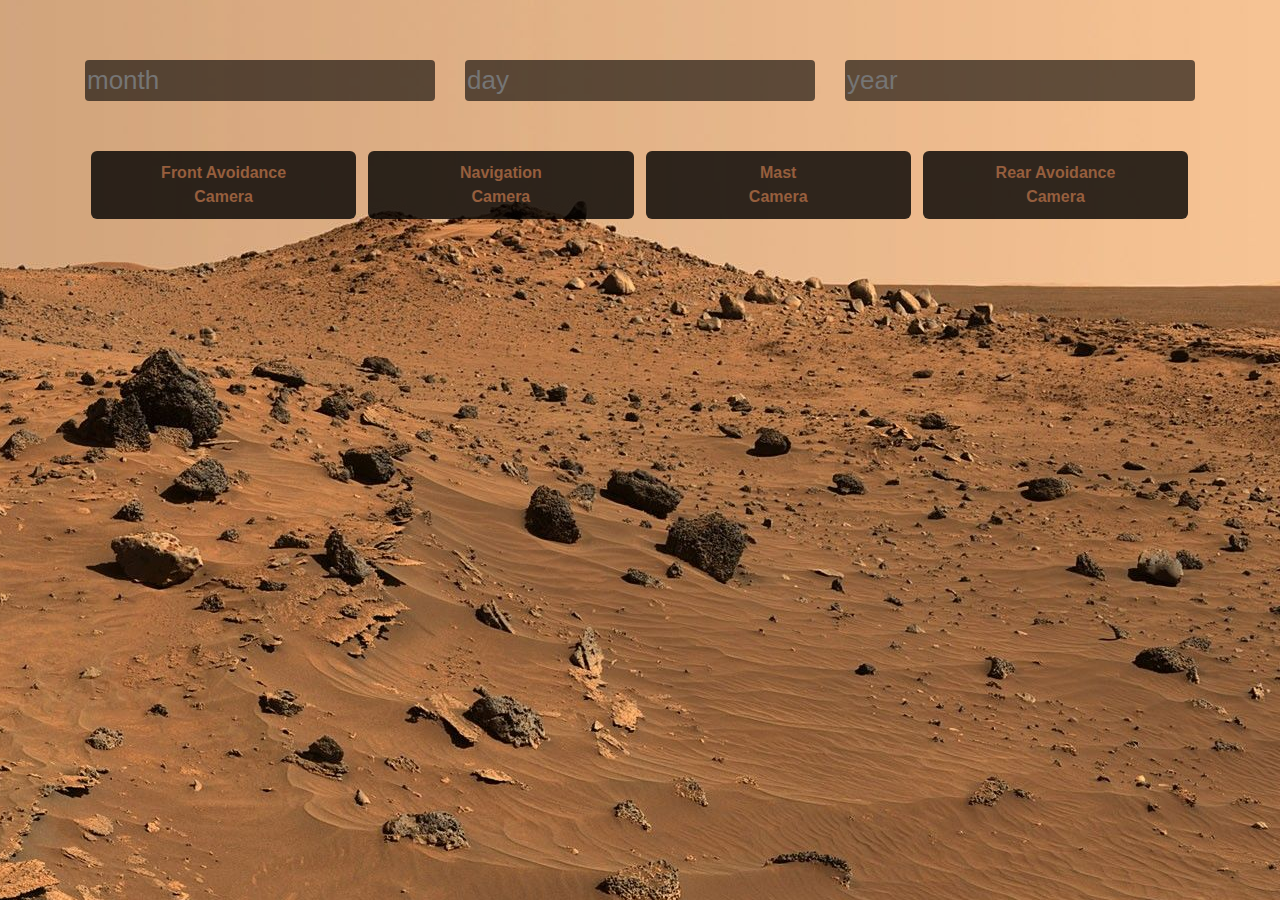
<file: index.html>
<!DOCTYPE html>
<html lang="en">
  <head>
    <link
      rel="stylesheet"
      href="https://stackpath.bootstrapcdn.com/bootstrap/4.3.1/css/bootstrap.min.css"
      integrity="sha384-ggOyR0iXCbMQv3Xipma34MD+dH/1fQ784/j6cY/iJTQUOhcWr7x9JvoRxT2MZw1T"
      crossorigin="anonymous"
    />
    <script
      src="https://stackpath.bootstrapcdn.com/bootstrap/4.3.1/js/bootstrap.min.js"
      integrity="sha384-JjSmVgyd0p3pXB1rRibZUAYoIIy6OrQ6VrjIEaFf/nJGzIxFDsf4x0xIM+B07jRM"
      crossorigin="anonymous"
    ></script>
    <link rel="stylesheet" href="css/style.css" />
    <meta charset="UTF-8" />
    <meta name="viewport" content="width=device-width, initial-scale=1.0" />
    <meta http-equiv="X-UA-Compatible" content="ie=edge" />
    <title>Nasa API</title>
  </head>
  <body>
    <div id="mainBody">
      <div class="container">
        <div class="row">
          <div class="col-4"><input id="month" type="number" placeholder="month"/></div>
          <div class="col-4">
              <input id="day" type="number" placeholder="day"/>
          </div>
          <div class="col-4"><input id="year" type="number" placeholder="year"/></div>
        </div>
      </div>
      </div>
      <div class="container">
        <div class="row">
            <div class="col-12" id="button-container">
              <button class="cameraBtn" id="FHAZ">Front Avoidance<br> Camera</button>
              <button class="cameraBtn" id="NAVCAM">Navigation<br> Camera</button>
              <button class="cameraBtn" id="MAST">Mast<br> Camera</button>
              <button class="cameraBtn" id="RHAZ">Rear Avoidance<br> Camera</button>
            </div>
        </div>
      </div>
      <div class="container">
          <div class="row">
              <div class="photoDump"></div>
          </div>
      </div>
    </div>

    <script
      src="https://code.jquery.com/jquery-3.4.1.js"
      integrity="sha256-WpOohJOqMqqyKL9FccASB9O0KwACQJpFTUBLTYOVvVU="
      crossorigin="anonymous"
    ></script>
    <script src="scripts/script.js"></script>
  </body>
</html>
</file>
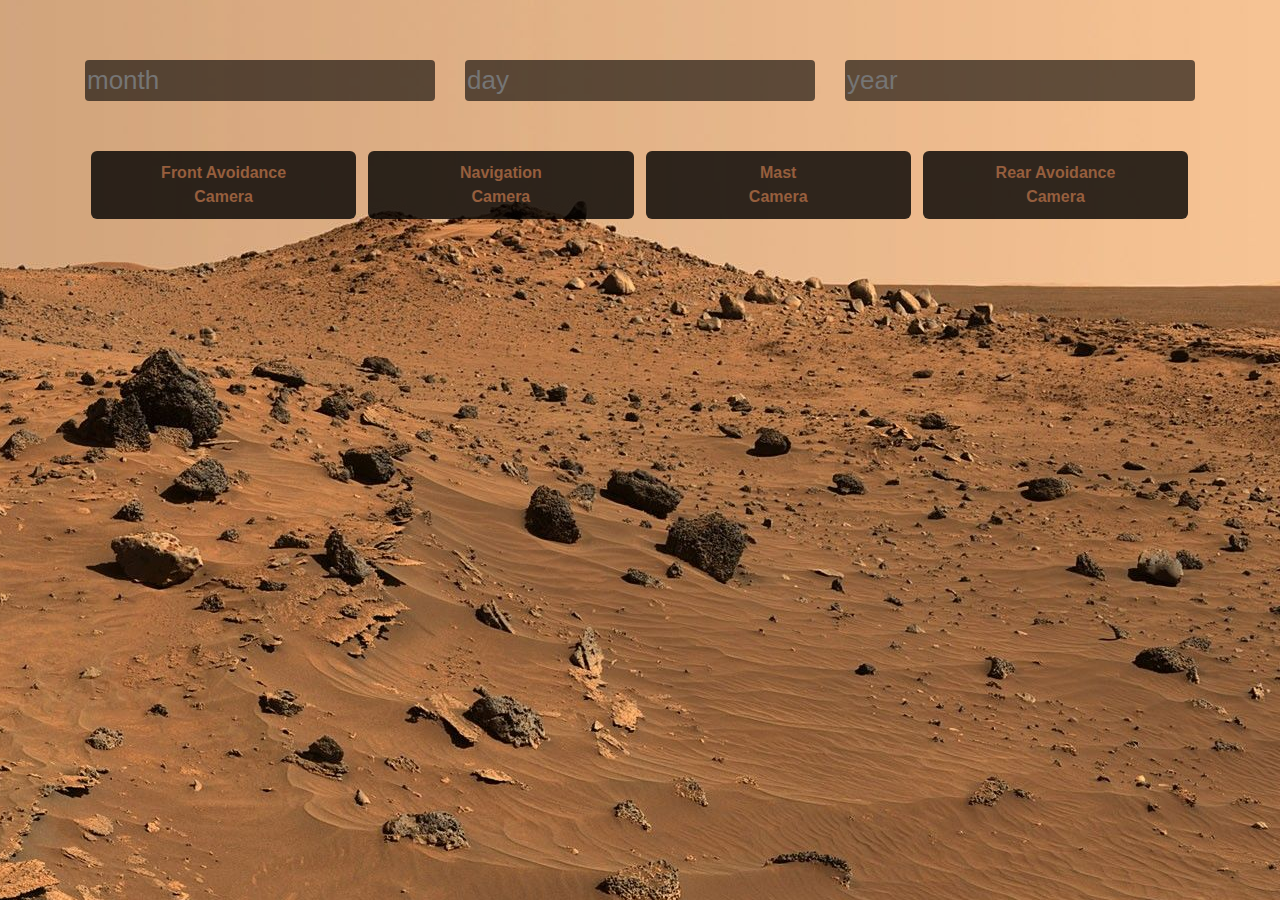
<file: html/index.html>
<!DOCTYPE html>
<html lang="en">
  <head>
    <link
      rel="stylesheet"
      href="https://stackpath.bootstrapcdn.com/bootstrap/4.3.1/css/bootstrap.min.css"
      integrity="sha384-ggOyR0iXCbMQv3Xipma34MD+dH/1fQ784/j6cY/iJTQUOhcWr7x9JvoRxT2MZw1T"
      crossorigin="anonymous"
    />
    <script
      src="https://stackpath.bootstrapcdn.com/bootstrap/4.3.1/js/bootstrap.min.js"
      integrity="sha384-JjSmVgyd0p3pXB1rRibZUAYoIIy6OrQ6VrjIEaFf/nJGzIxFDsf4x0xIM+B07jRM"
      crossorigin="anonymous"
    ></script>
    <link rel="stylesheet" href="../css/style.css" />
    <meta charset="UTF-8" />
    <meta name="viewport" content="width=device-width, initial-scale=1.0" />
    <meta http-equiv="X-UA-Compatible" content="ie=edge" />
    <title>Nasa API</title>
  </head>
  <body>
    <div id="mainBody">
      <div class="container">
        <div class="row">
          <div class="col-4"><input id="month" type="number" placeholder="month"/></div>
          <div class="col-4">
              <input id="day" type="number" placeholder="day"/>
          </div>
          <div class="col-4"><input id="year" type="number" placeholder="year"/></div>
        </div>
      </div>
      </div>
      <div class="container">
        <div class="row">
            <div class="col-12" id="button-container">
              <button class="cameraBtn" id="FHAZ">Front Avoidance<br> Camera</button>
              <button class="cameraBtn" id="NAVCAM">Navigation<br> Camera</button>
              <button class="cameraBtn" id="MAST">Mast<br> Camera</button>
              <button class="cameraBtn" id="RHAZ">Rear Avoidance<br> Camera</button>
            </div>
        </div>
      </div>
      <div class="container">
          <div class="row">
              <div class="photoDump"></div>
          </div>
      </div>
    </div>

    <script
      src="https://code.jquery.com/jquery-3.4.1.js"
      integrity="sha256-WpOohJOqMqqyKL9FccASB9O0KwACQJpFTUBLTYOVvVU="
      crossorigin="anonymous"
    ></script>
    <script src="../scripts/script.js"></script>
  </body>
</html>
</file>
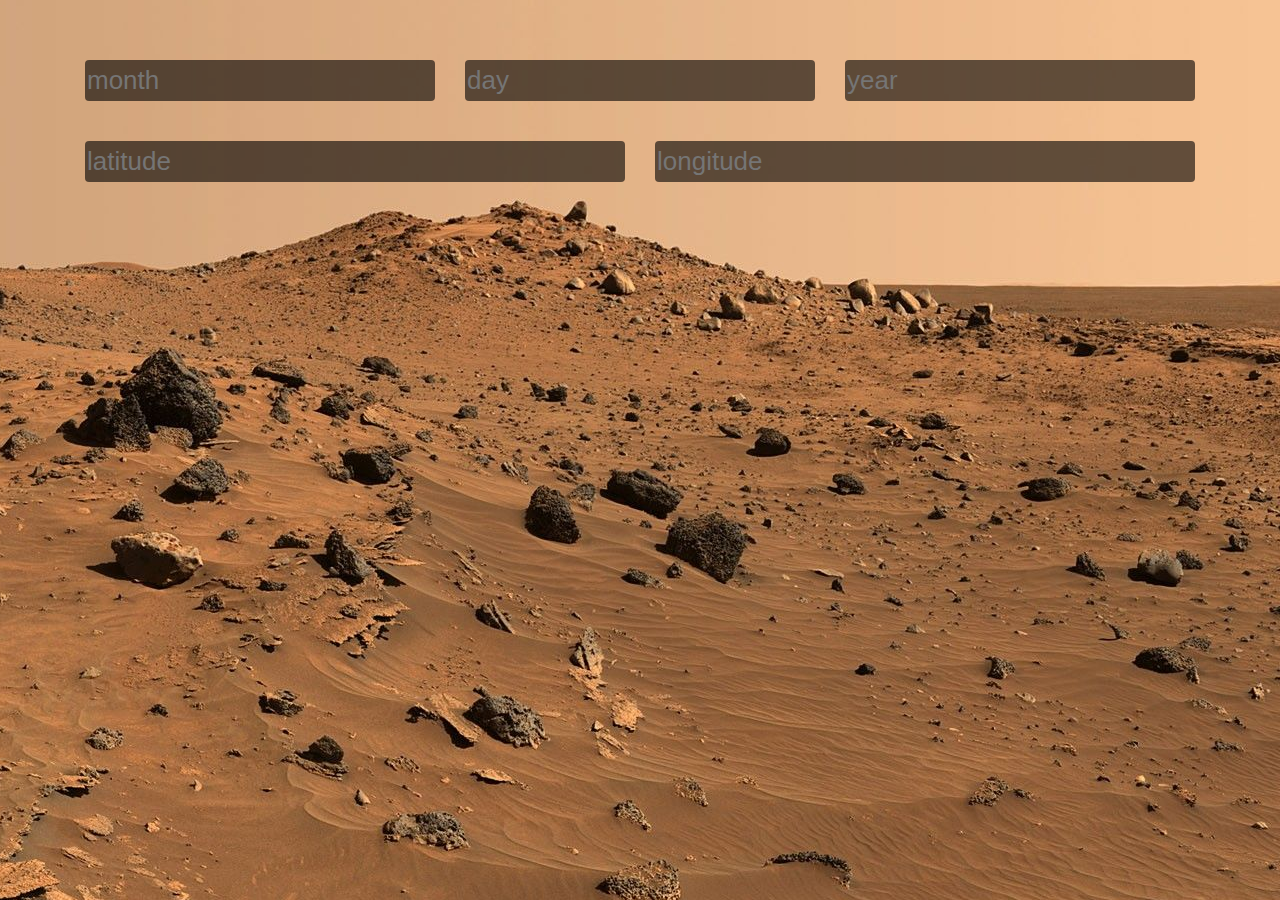
<file: html/earth-observation.html>
<!DOCTYPE html>
<html lang="en">
  <head>
    <link
      rel="stylesheet"
      href="https://stackpath.bootstrapcdn.com/bootstrap/4.3.1/css/bootstrap.min.css"
      integrity="sha384-ggOyR0iXCbMQv3Xipma34MD+dH/1fQ784/j6cY/iJTQUOhcWr7x9JvoRxT2MZw1T"
      crossorigin="anonymous"
    />
    <script
      src="https://stackpath.bootstrapcdn.com/bootstrap/4.3.1/js/bootstrap.min.js"
      integrity="sha384-JjSmVgyd0p3pXB1rRibZUAYoIIy6OrQ6VrjIEaFf/nJGzIxFDsf4x0xIM+B07jRM"
      crossorigin="anonymous"
    ></script>
    <link rel="stylesheet" href="../css/style.css" />
    <meta charset="UTF-8" />
    <meta name="viewport" content="width=device-width, initial-scale=1.0" />
    <meta http-equiv="X-UA-Compatible" content="ie=edge" />
    <title>Nasa API</title>
  </head>
  <body>
    <div id="mainBody">
      <div class="container">
        <div class="row">
          <div class="col-4"><input id="month" type="number" placeholder="month"/></div>
          <div class="col-4">
              <input id="day" type="number" placeholder="day"/>
          </div>
          <div class="col-4"><input id="year" type="number" placeholder="year"/></div>
        </div>
        <div class="row">
            <div class="col-6">
              <input type="number" class="" id="latitude" placeholder="latitude">
            </div>
            <div class="col-6">
              <input type="number" class="" id="longitude" placeholder="longitude">
            </div>
        </div>
      </div>
    </div>

    <script
      src="https://code.jquery.com/jquery-3.4.1.js"
      integrity="sha256-WpOohJOqMqqyKL9FccASB9O0KwACQJpFTUBLTYOVvVU="
      crossorigin="anonymous"
    ></script>
    <script src="../scripts/script.js"></script>
  </body>
</html>
</file>
<file: css/style.css>
body {
    background: url("../assets/images/background.jpg") no-repeat fixed center;
}

#mainBody {
    margin-top: 40px;

}

.cameraBtn {
    font-weight: 600;
    color: rgb(150, 94, 61);
    text-align: center;
    width: 23.9%;
    position: relative;
    float: left;
    margin: 6px;
    margin-top: 30px;
    padding: 10px 20px;
    background:  rgba(0, 0, 0, 0.8);
    border-radius: 6px;
    border: none;
}

.imageLink {
    position: relative;
    float: left;
    margin: 20px;
    padding: 20px;
    background:  rgba(0, 0, 0, 0.8);
    border-radius: 6px;
    width: 46%;
}

.photoDump {
    position: relative;
    left: 6px;
}

input {
    position: relative;
    right: 20px;
    width: 100%;
    font-size: 26px;
    margin: 20px;
    border: none;
    border-radius: 4px;
    background: rgba(0, 0, 0, 0.6);
}

#savedDates {
    position: absolute;
    margin: 16px;
}
</file>
